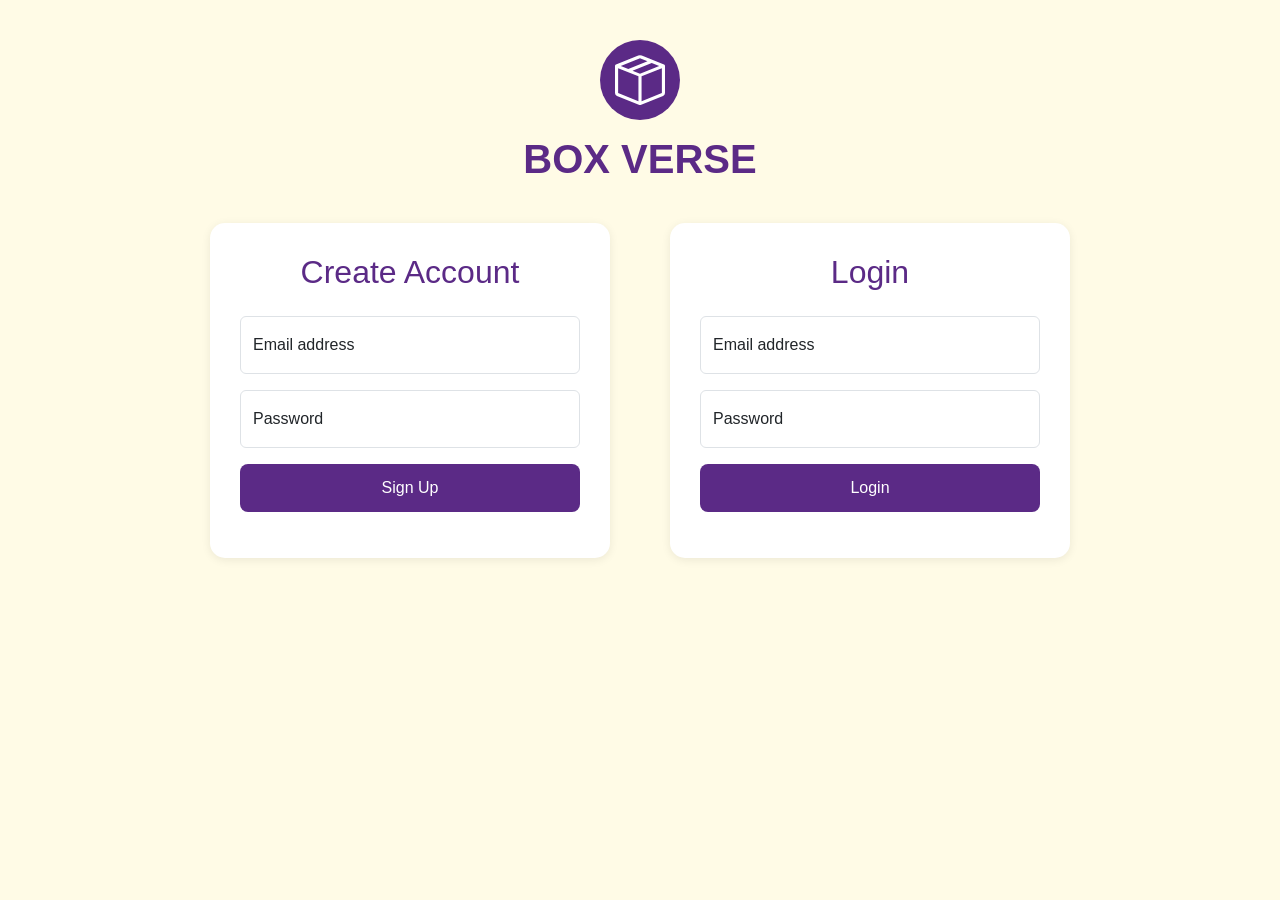
<file: index.html>
<!doctype html>
<html lang="en">
  <head>
    <meta charset="UTF-8" />
    <meta name="viewport" content="width=device-width, initial-scale=1.0" />

    <title>BoxVerse Login</title>

    <link
      href="https://cdn.jsdelivr.net/npm/bootstrap@5.3.8/dist/css/bootstrap.min.css"
      rel="stylesheet"
    />

    <link rel="stylesheet" href="./css/global.css" />
    <link rel="stylesheet" href="./css/login.css" />
  </head>

  <body class="login-page">
    <!--  LOGO  -->

    <div class="top-logo">
      <div class="logo-circle">
        <svg
          xmlns="http://www.w3.org/2000/svg"
          width="50"
          height="50"
          fill="currentColor"
          class="bi bi-box-seam d-inline-block align-text-top"
          viewBox="0 0 16 16"
        >
          <path
            d="M8.186 1.113a.5.5 0 0 0-.372 0L1.846 3.5l2.404.961L10.404 2zm3.564 1.426L5.596 5 8 5.961 14.154 3.5zm3.25 1.7-6.5 2.6v7.922l6.5-2.6V4.24zM7.5 14.762V6.838L1 4.239v7.923zM7.443.184a1.5 1.5 0 0 1 1.114 0l7.129 2.852A.5.5 0 0 1 16 3.5v8.662a1 1 0 0 1-.629.928l-7.185 2.874a.5.5 0 0 1-.372 0L.63 13.09a1 1 0 0 1-.63-.928V3.5a.5.5 0 0 1 .314-.464z"
          />
        </svg>
      </div>

      <h1>BOX VERSE</h1>
    </div>

    <!--  MAIN  -->

    <div class="main-container">
      <!-- SIGNUP -->

      <form id="signupForm" class="auth-box">
        <h2>Create Account</h2>

        <div class="form-floating mb-3">
          <input
            type="email"
            class="form-control"
            id="signupEmail"
            placeholder="name@example.com"
          />

          <label>Email address</label>
        </div>

        <div class="form-floating mb-3">
          <input
            type="password"
            class="form-control"
            id="signupPassword"
            placeholder="Password"
          />

          <label>Password</label>
        </div>

        <button class="simple-btn-primary auth-btn" type="submit">
          Sign Up
        </button>

        <p id="signupMessage" class="message-text"></p>
      </form>

      <hr />

      <!-- LOGIN -->

      <form id="loginForm" class="auth-box">
        <h2>Login</h2>

        <div class="form-floating mb-3">
          <input
            type="email"
            class="form-control"
            id="loginEmail"
            placeholder="name@example.com"
          />

          <label>Email address</label>
        </div>

        <div class="form-floating mb-3">
          <input
            type="password"
            class="form-control"
            id="loginPassword"
            placeholder="Password"
          />

          <label>Password</label>
        </div>

        <button class="simple-btn-primary auth-btn" type="submit">Login</button>

        <p id="loginMessage" class="message-text"></p>
      </form>
    </div>

    <script src="./js/config.js"></script>
    <script src="./js/login.js"></script>
  </body>
</html>
</file>
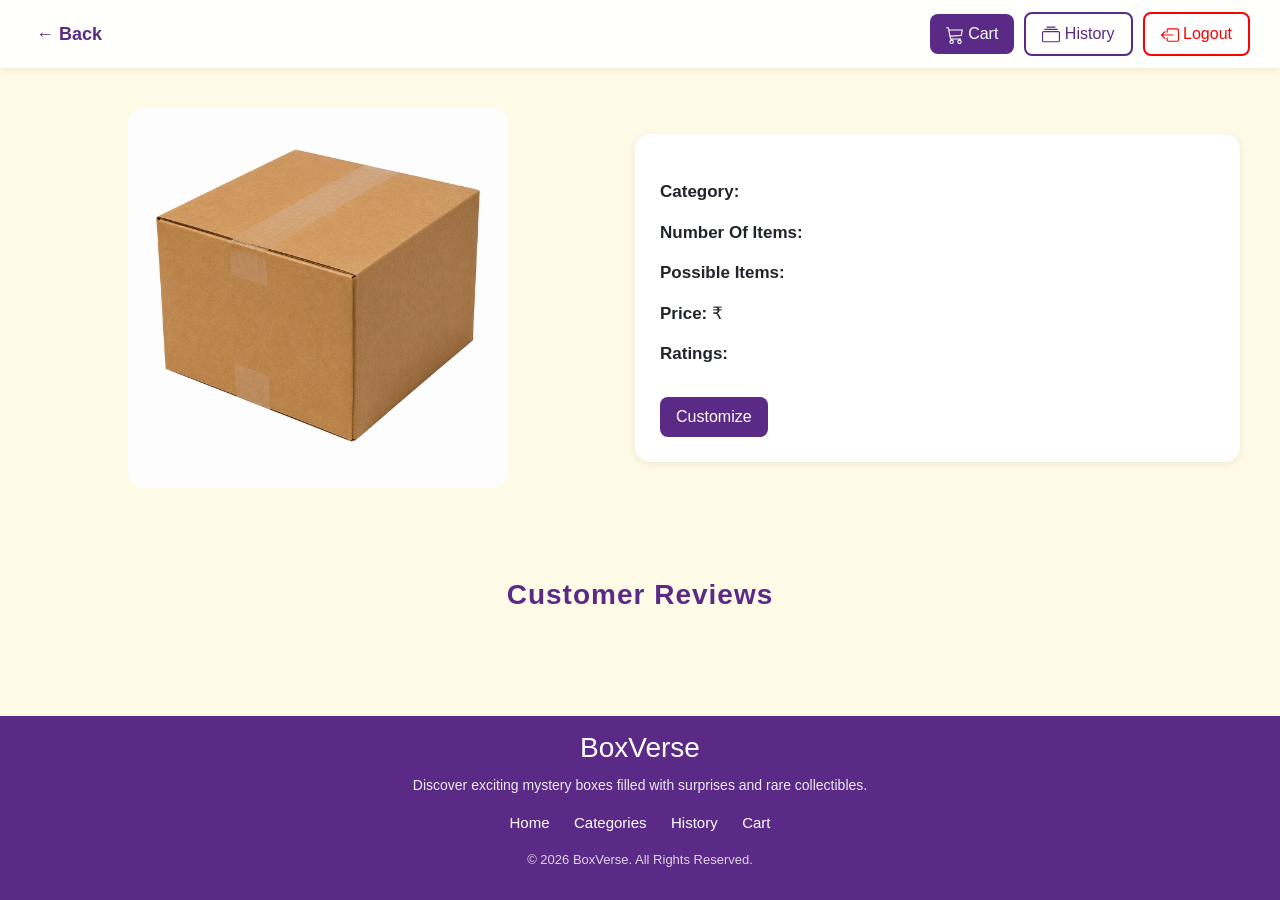
<file: box.html>
<!doctype html>
<html lang="en">
  <head>
    <meta charset="UTF-8" />
    <meta name="viewport" content="width=device-width, initial-scale=1.0" />

    <title>Box Details</title>

    <link
      href="https://cdn.jsdelivr.net/npm/bootstrap@5.3.8/dist/css/bootstrap.min.css"
      rel="stylesheet"
    />
    <link rel="stylesheet" href="./css/global.css" />
    <link rel="stylesheet" href="./css/box.css" />
  </head>

  <body class="box-page">
    <!--  NAVBAR  -->
    <nav class="navbar navbar-expand-lg simple-navbar sticky-top">
      <div class="container-fluid">
        <!-- LEFT -->
        <button onclick="history.back()" class="back-btn">← Back</button>

        <!-- TOGGLER -->
        <button
          class="navbar-toggler"
          type="button"
          data-bs-toggle="collapse"
          data-bs-target="#navMenu"
        >
          <span class="navbar-toggler-icon"></span>
        </button>

        <!-- RIGHT -->
        <div class="collapse navbar-collapse justify-content-end" id="navMenu">
          <a href="./cart.html" class="simple-btn-primary">
            <svg
              xmlns="http://www.w3.org/2000/svg"
              width="18"
              height="18"
              fill="currentColor"
              class="bi bi-cart3"
              viewBox="0 0 16 16"
            >
              <path
                d="M0 1.5A.5.5 0 0 1 .5 1H2a.5.5 0 0 1 .485.379L2.89 3H14.5a.5.5 0 0 1 .49.598l-1 5a.5.5 0 0 1-.465.401l-9.397.472L4.415 11H13a.5.5 0 0 1 0 1H4a.5.5 0 0 1-.491-.408L2.01 3.607 1.61 2H.5a.5.5 0 0 1-.5-.5M3.102 4l.84 4.479 9.144-.459L13.89 4zM5 12a2 2 0 1 0 0 4 2 2 0 0 0 0-4m7 0a2 2 0 1 0 0 4 2 2 0 0 0 0-4m-7 1a1 1 0 1 1 0 2 1 1 0 0 1 0-2m7 0a1 1 0 1 1 0 2 1 1 0 0 1 0-2"
              />
            </svg>
            Cart
          </a>

          <a href="./history.html" class="simple-btn-outline">
            <svg
              xmlns="http://www.w3.org/2000/svg"
              width="18"
              height="18"
              fill="currentColor"
              class="bi bi-collection"
              viewBox="0 0 16 16"
            >
              <path
                d="M2.5 3.5a.5.5 0 0 1 0-1h11a.5.5 0 0 1 0 1zm2-2a.5.5 0 0 1 0-1h7a.5.5 0 0 1 0 1zM0 13a1.5 1.5 0 0 0 1.5 1.5h13A1.5 1.5 0 0 0 16 13V6a1.5 1.5 0 0 0-1.5-1.5h-13A1.5 1.5 0 0 0 0 6zm1.5.5A.5.5 0 0 1 1 13V6a.5.5 0 0 1 .5-.5h13a.5.5 0 0 1 .5.5v7a.5.5 0 0 1-.5.5z"
              />
            </svg>
            History
          </a>

          <a href="./index.html" class="simple-btn-logout">
            <svg
              xmlns="http://www.w3.org/2000/svg"
              width="18"
              height="18"
              fill="currentColor"
              class="bi bi-box-arrow-left"
              viewBox="0 0 16 16"
            >
              <path
                fill-rule="evenodd"
                d="M6 12.5a.5.5 0 0 0 .5.5h8a.5.5 0 0 0 .5-.5v-9a.5.5 0 0 0-.5-.5h-8a.5.5 0 0 0-.5.5v2a.5.5 0 0 1-1 0v-2A1.5 1.5 0 0 1 6.5 2h8A1.5 1.5 0 0 1 16 3.5v9a1.5 1.5 0 0 1-1.5 1.5h-8A1.5 1.5 0 0 1 5 12.5v-2a.5.5 0 0 1 1 0z"
              />
              <path
                fill-rule="evenodd"
                d="M.146 8.354a.5.5 0 0 1 0-.708l3-3a.5.5 0 1 1 .708.708L1.707 7.5H10.5a.5.5 0 0 1 0 1H1.707l2.147 2.146a.5.5 0 0 1-.708.708z"
              />
            </svg>
            Logout
          </a>
        </div>
      </div>
    </nav>

    <!--  MAIN CONTENT  -->

    <div class="main-content">
      <!--  BOX SECTION  -->

      <div class="box-container">
        <!-- IMAGE -->
        <div class="box-image">
          <img src="./assets/box.png" alt="box img" />
        </div>

        <!-- INFO -->
        <div class="box-info">
          <h2 id="boxName"></h2>

          <p>
            <strong>Category:</strong>
            <span id="boxCategory"></span>
          </p>

          <p>
            <strong>Number Of Items:</strong>
            <span id="boxItems"></span>
          </p>

          <p>
            <strong>Possible Items:</strong>
            <span id="boxPossible"></span>
          </p>

          <p>
            <strong>Price:</strong>
            ₹<span id="boxPrice"></span>
          </p>

          <p>
            <strong>Ratings:</strong>
            <span id="boxRating"></span>
          </p>

          <a
            id="customizeBtn"
            href="./customize.html"
            class="simple-btn-primary customize-btn"
          >
            Customize
          </a>
        </div>
      </div>

      <!--  REVIEWS  -->

      <div class="review-section">
        <h3 class="section-title">Customer Reviews</h3>

        <div id="reviewContainer"></div>
      </div>
    </div>

    <!--  FOOTER  -->

    <footer class="simple-footer">
      <h3>BoxVerse</h3>

      <p class="footer-text">
        Discover exciting mystery boxes filled with surprises and rare
        collectibles.
      </p>

      <div class="footer-links">
        <a href="home.html">Home</a>
        <a href="home.html#categories">Categories</a>
        <a href="history.html">History</a>
        <a href="cart.html">Cart</a>
      </div>

      <p class="footer-copy">© 2026 BoxVerse. All Rights Reserved.</p>
    </footer>

    <script src="https://cdn.jsdelivr.net/npm/bootstrap@5.3.8/dist/js/bootstrap.bundle.min.js"></script>

    <script src="./js/config.js"></script>
    <script src="./js/box.js"></script>
  </body>
</html>
</file>
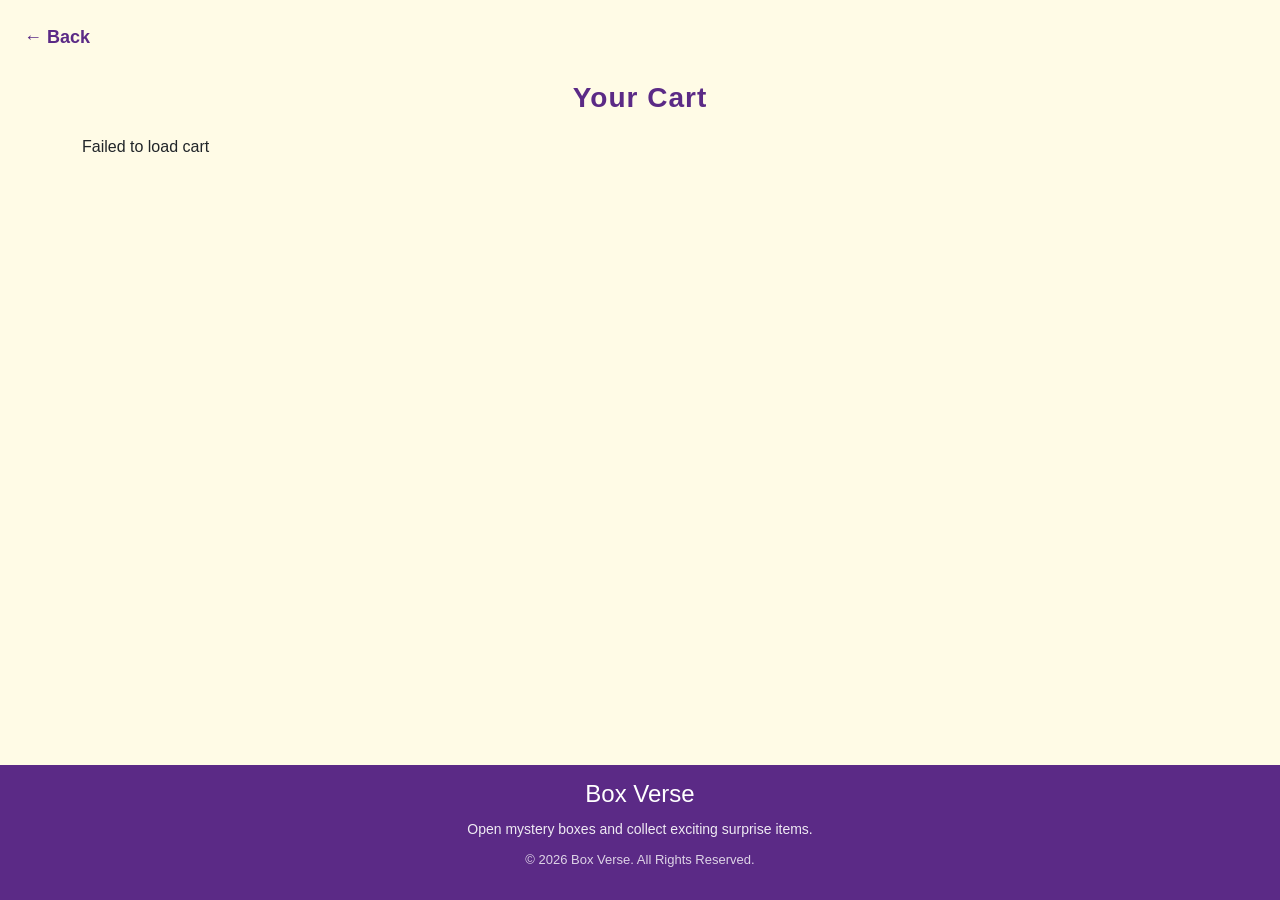
<file: cart.html>
<!doctype html>
<html lang="en">
  <head>
    <meta charset="UTF-8" />
    <meta name="viewport" content="width=device-width, initial-scale=1.0" />

    <title>Cart - Box Verse</title>

    <!-- Bootstrap -->
    <link
      href="https://cdn.jsdelivr.net/npm/bootstrap@5.3.3/dist/css/bootstrap.min.css"
      rel="stylesheet"
    />

    <!-- Global CSS -->
    <link rel="stylesheet" href="css/global.css" />

    <!-- Private CSS -->
    <link rel="stylesheet" href="css/cart.css" />
  </head>

  <body class="page-layout">
    <!-- BACK BUTTON -->
    <div class="mt-4 ms-4">
      <a href="home.html" class="back-btn"> ← Back </a>
    </div>

    <!-- TITLE -->
    <h2 class="section-title">Your Cart</h2>

    <!-- CART ITEMS -->
    <div class="container content-area">
      <div id="cartContainer">
        <!-- Data will come from backend -->
      </div>
    </div>

    <!-- FOOTER -->
    <footer class="simple-footer footer-stick">
      <h4>Box Verse</h4>

      <p class="footer-text">
        Open mystery boxes and collect exciting surprise items.
      </p>

      <p class="footer-copy">© 2026 Box Verse. All Rights Reserved.</p>
    </footer>

    <script src="./js/config.js"></script>
    <script src="js/cart.js"></script>
  </body>
</html>
</file>
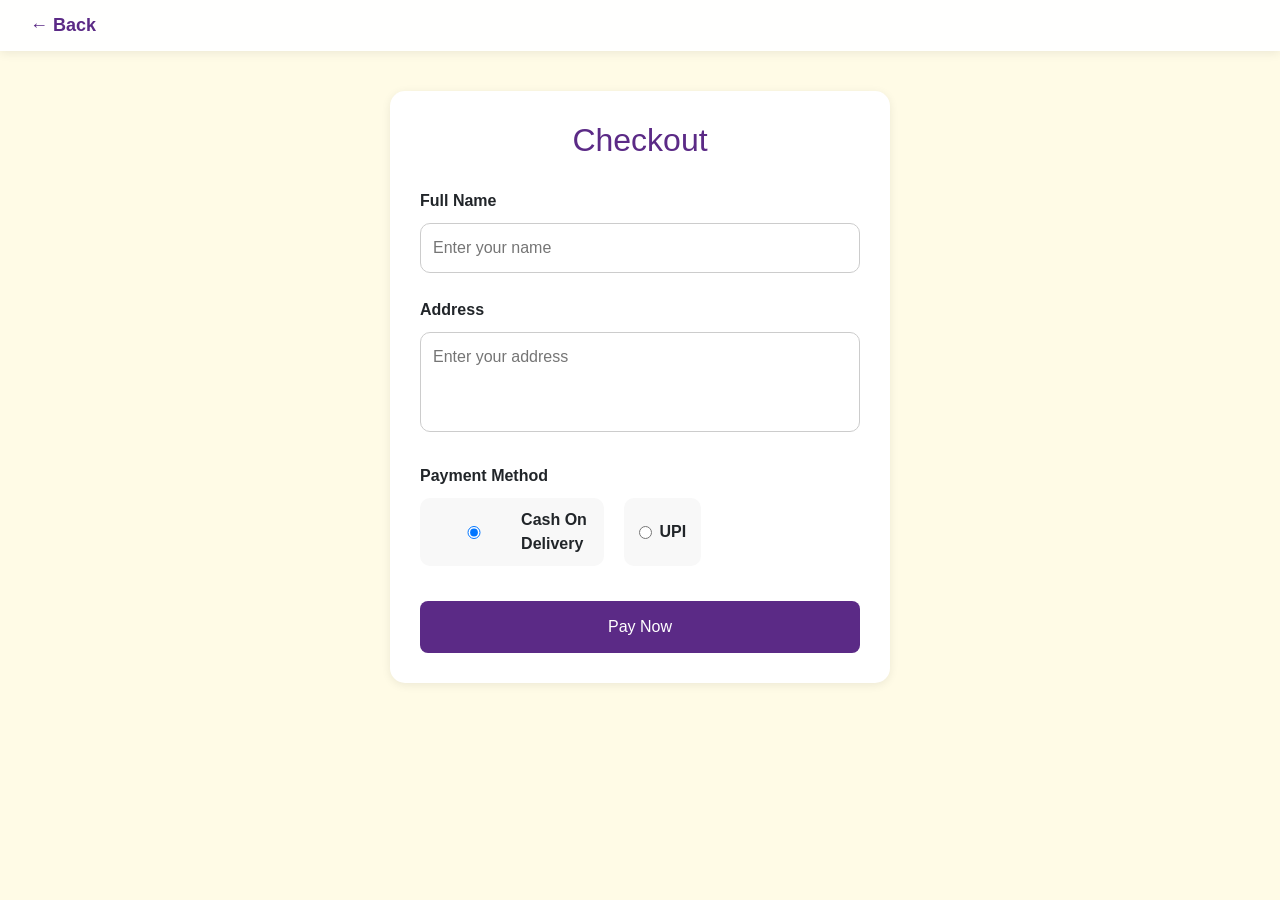
<file: checkout.html>
<!doctype html>
<html lang="en">
  <head>
    <meta charset="UTF-8" />
    <meta name="viewport" content="width=device-width, initial-scale=1.0" />

    <title>Checkout</title>

    <link
      href="https://cdn.jsdelivr.net/npm/bootstrap@5.3.8/dist/css/bootstrap.min.css"
      rel="stylesheet"
    />

    <link rel="stylesheet" href="./css/global.css" />
    <link rel="stylesheet" href="./css/checkout.css" />
  </head>

  <body class="checkout-page">
    <!--  NAVBAR  -->

    <nav class="navbar simple-navbar sticky-top">
      <div class="container-fluid">
        <a href="cart.html" class="back-btn"> ← Back </a>
      </div>
    </nav>

    <!--  CHECKOUT  -->

    <div class="checkout-container">
      <div class="checkout-box">
        <h2 class="checkout-title">Checkout</h2>

        <!-- NAME -->

        <div class="form-section">
          <label>Full Name</label>

          <input type="text" id="nameInput" placeholder="Enter your name" />
        </div>

        <!-- ADDRESS -->

        <div class="form-section">
          <label>Address</label>

          <textarea
            id="addressInput"
            placeholder="Enter your address"
          ></textarea>
        </div>

        <!-- PAYMENT METHOD -->

        <div class="form-section">
          <label>Payment Method</label>

          <div class="payment-options">
            <label>
              <input type="radio" name="payment" value="cod" checked />
              Cash On Delivery
            </label>

            <label>
              <input type="radio" name="payment" value="upi" />
              UPI
            </label>
          </div>
        </div>

        <!-- UPI -->

        <div id="upiBox" class="form-section upi-box">
          <label>UPI ID</label>

          <input type="text" placeholder="example@upi" />
        </div>

        <!-- BUTTON -->

        <button id="payBtn" class="simple-btn-primary pay-btn">Pay Now</button>

        <!-- POPUP -->
        <div id="popupBox" class="popup-box">
          <div class="popup-content">
            <div id="popupLoader" class="popup-loader"></div>

            <p id="popupText">Processing Payment...</p>
          </div>
        </div>
      </div>
    </div>

    <script src="./js/config.js"></script>
    <script src="./js/checkout.js"></script>
  </body>
</html>
</file>
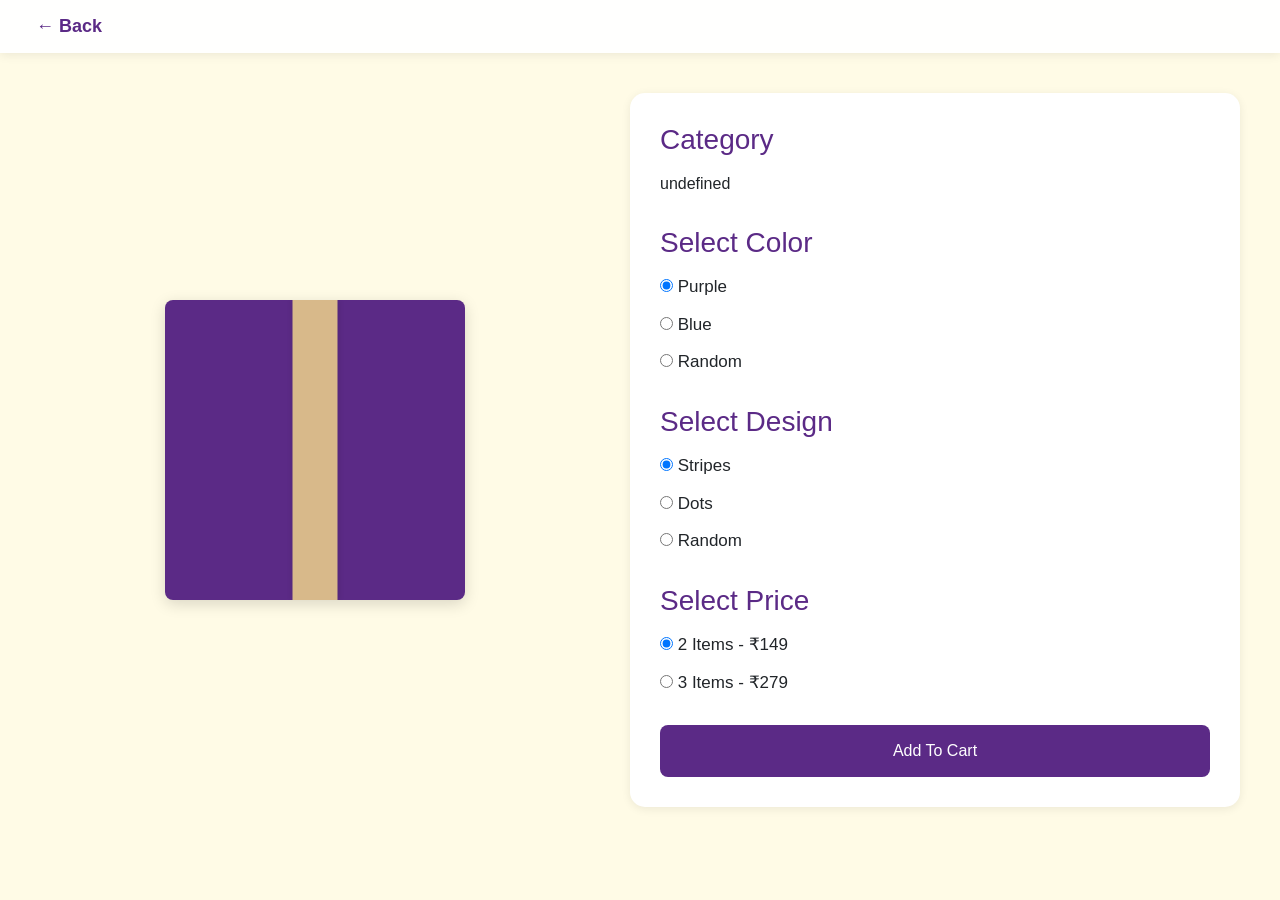
<file: customize.html>
<!doctype html>
<html lang="en">
  <head>
    <meta charset="UTF-8" />
    <meta name="viewport" content="width=device-width, initial-scale=1.0" />

    <title>Customize Box</title>

    <link
      href="https://cdn.jsdelivr.net/npm/bootstrap@5.3.8/dist/css/bootstrap.min.css"
      rel="stylesheet"
    />

    <link rel="stylesheet" href="./css/global.css" />
    <link rel="stylesheet" href="./css/customize.css" />
  </head>

  <body class="customize-page">
    <!--  NAVBAR  -->

    <nav class="navbar simple-navbar sticky-top">
      <div class="container-fluid">
        <button onclick="history.back()" class="back-btn">← Back</button>
      </div>
    </nav>

    <!--  MAIN  -->

    <div class="customize-container">
      <!--  LIVE BOX  -->

      <div class="preview-container">
        <div id="liveBox" class="live-box">
          <!-- TOP TAPE -->
          <div class="box-top"></div>

          <!-- DESIGN -->
          <div id="designLayer" class="design-layer"></div>

          <!-- CATEGORY -->
          <div id="boxTag" class="box-tag"></div>
        </div>
      </div>

      <!--  OPTIONS  -->

      <div class="options-container">
        <!-- CATEGORY -->

        <div class="custom-section">
          <h3>Category</h3>

          <p id="categoryText">Gaming Box</p>
        </div>

        <!-- COLOR -->

        <div class="custom-section">
          <h3>Select Color</h3>

          <label>
            <input type="radio" name="color" value="purple" checked />
            Purple
          </label>

          <label>
            <input type="radio" name="color" value="blue" />
            Blue
          </label>

          <label>
            <input type="radio" name="color" value="random" />
            Random
          </label>
        </div>

        <!-- DESIGN -->

        <div class="custom-section">
          <h3>Select Design</h3>

          <label>
            <input type="radio" name="design" value="stripes" checked />
            Stripes
          </label>

          <label>
            <input type="radio" name="design" value="dots" />
            Dots
          </label>

          <label>
            <input type="radio" name="design" value="random" />
            Random
          </label>
        </div>

        <!-- PRICE -->

        <div class="custom-section">
          <h3>Select Price</h3>

          <label>
            <input type="radio" name="price" value="149" checked />
            2 Items - ₹149
          </label>

          <label>
            <input type="radio" name="price" value="279" />
            3 Items - ₹279
          </label>
        </div>

        <!-- BUTTON -->

        <button id="cartBtn" class="simple-btn-primary add-cart-btn">
          Add To Cart
        </button>
      </div>
    </div>

    <!--  POPUP  -->

    <div id="popup" class="popup-box">
      <div class="popup-content">
        <h3>Added To Cart</h3>

        <p>Your customized mystery box was added successfully.</p>

        <a href="cart.html" class="simple-btn-primary"> Go To Cart </a>
      </div>
    </div>

    <script src="./js/config.js"></script>
    <script src="./js/customize.js"></script>
  </body>
</html>
</file>
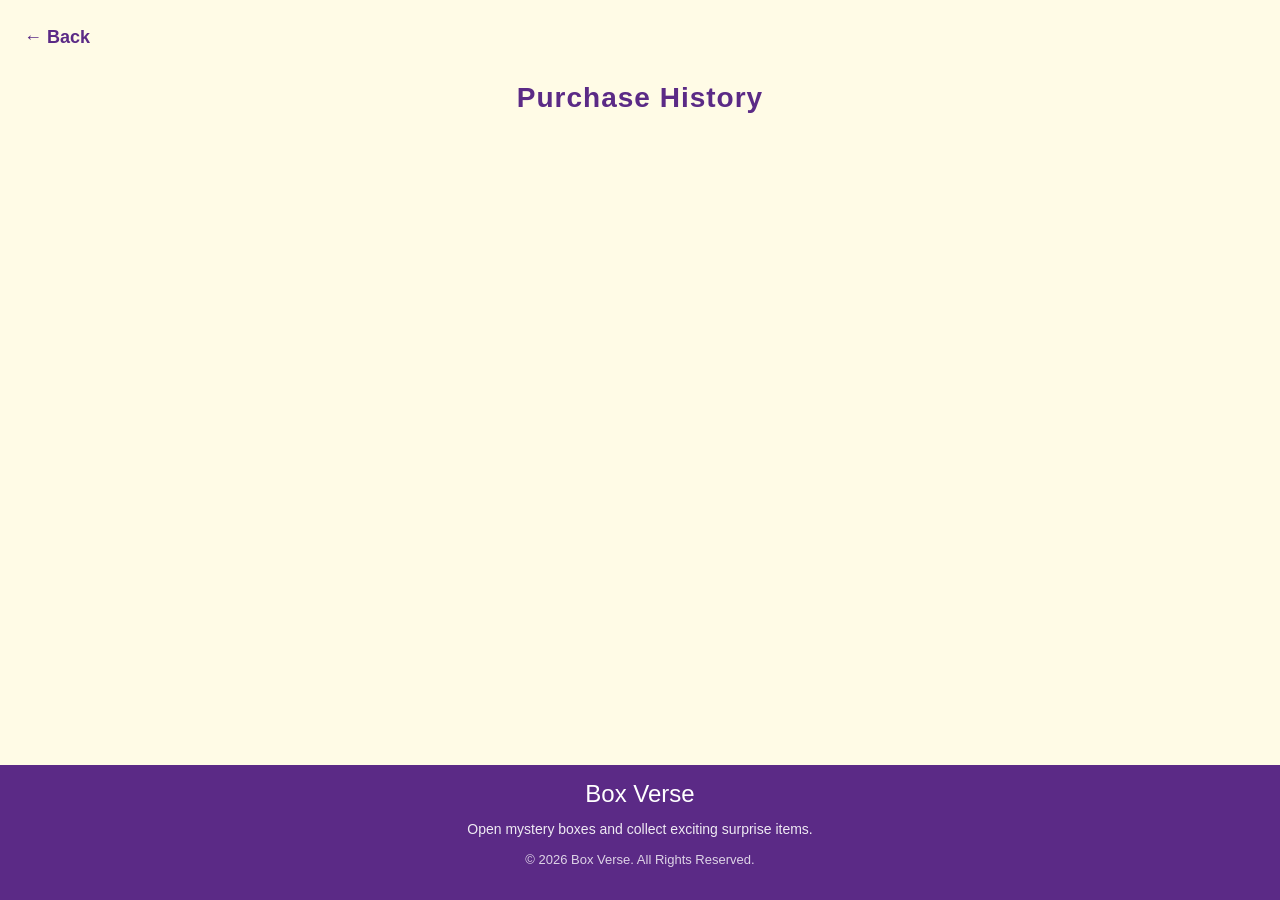
<file: history.html>
<!doctype html>
<html lang="en">
  <head>
    <meta charset="UTF-8" />

    <meta name="viewport" content="width=device-width, initial-scale=1.0" />

    <title>History - Box Verse</title>

    <!-- Bootstrap -->

    <link
      href="https://cdn.jsdelivr.net/npm/bootstrap@5.3.3/dist/css/bootstrap.min.css"
      rel="stylesheet"
    />

    <!-- Global CSS -->

    <link rel="stylesheet" href="css/global.css" />

    <!-- Private CSS -->

    <link rel="stylesheet" href="css/history.css" />
  </head>

  <body class="page-layout">
    <!-- BACK BUTTON -->

    <div class="mt-4 ms-4">
      <a href="home.html" class="back-btn"> ← Back </a>
    </div>

    <!-- TITLE -->

    <h2 class="section-title">Purchase History</h2>

    <!-- HISTORY ITEMS -->

    <div class="container content-area">
      <div id="historyContainer">
        <!-- Data from backend -->
      </div>
    </div>

    <!-- FOOTER -->

    <footer class="simple-footer footer-stick">
      <h4>Box Verse</h4>

      <p class="footer-text">
        Open mystery boxes and collect exciting surprise items.
      </p>

      <p class="footer-copy">© 2026 Box Verse. All Rights Reserved.</p>
    </footer>

    <script src="./js/config.js"></script>
    <script src="js/history.js"></script>
  </body>
</html>
</file>
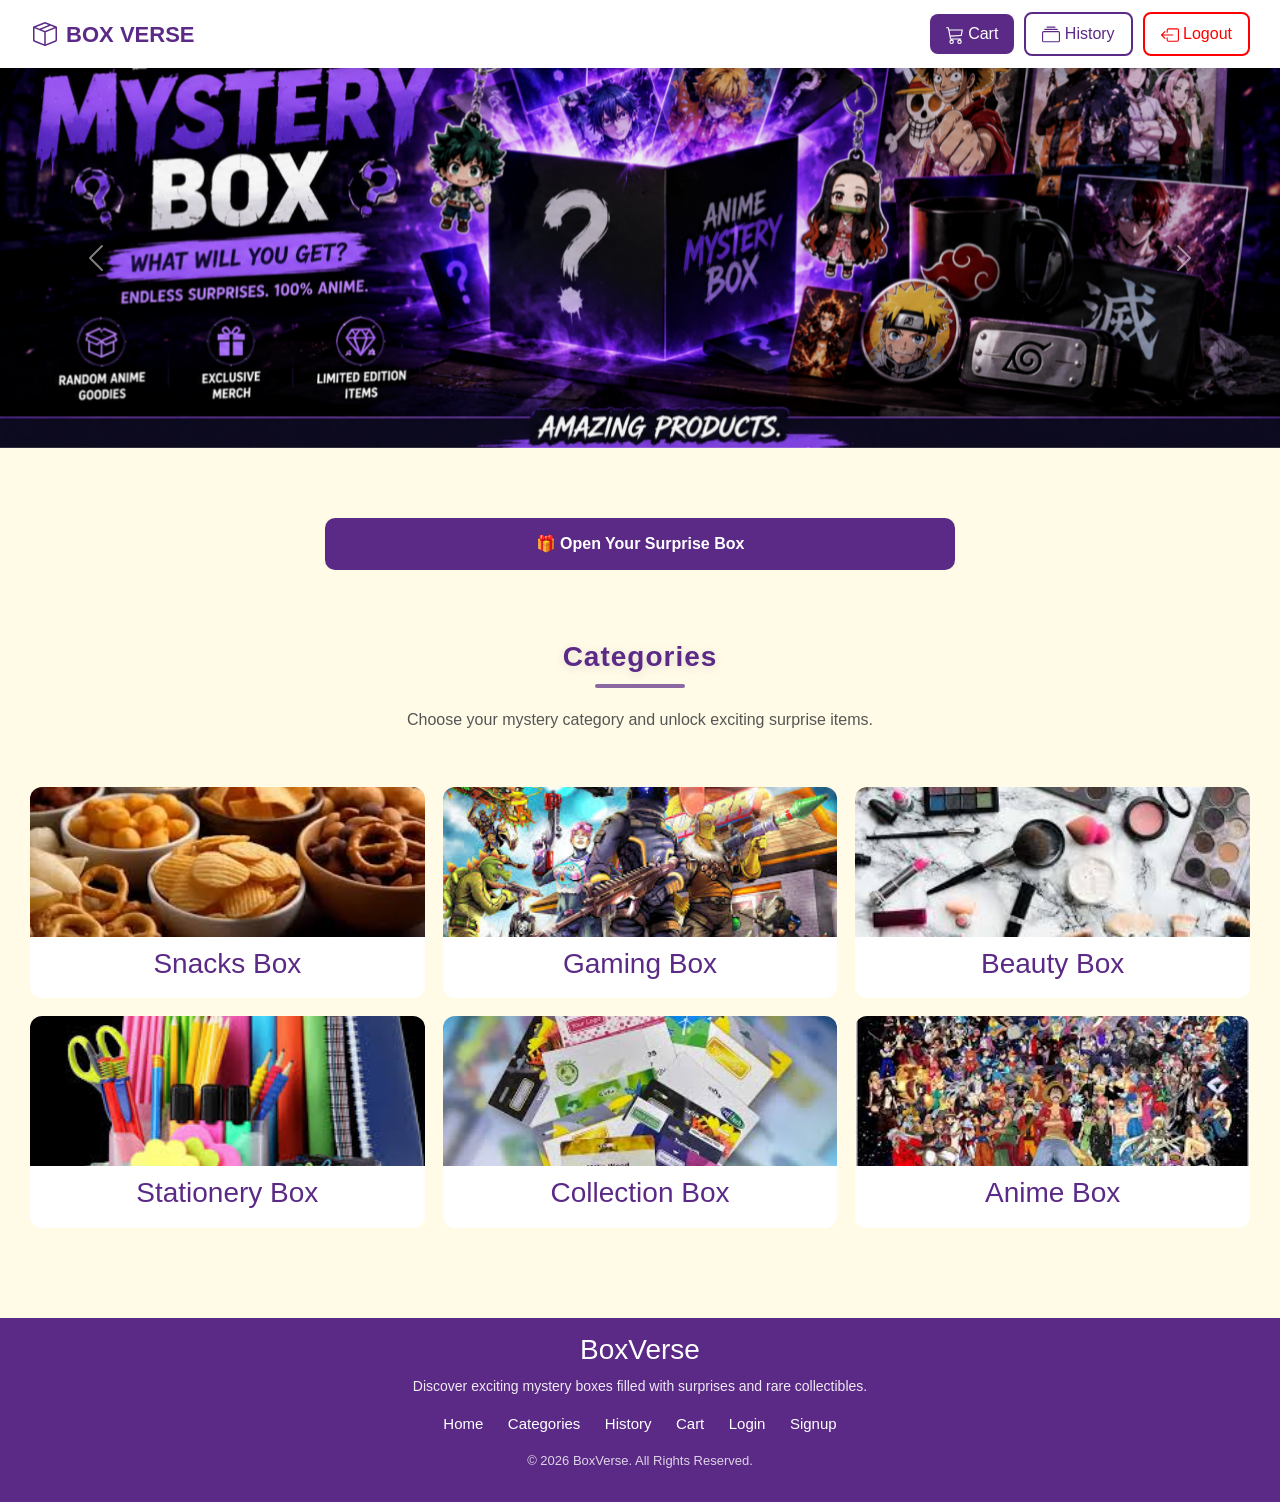
<file: home.html>
<!doctype html>
<html lang="en">
  <head>
    <link
      href="https://cdn.jsdelivr.net/npm/bootstrap@5.3.8/dist/css/bootstrap.min.css"
      rel="stylesheet"
    />
    <meta charset="UTF-8" />
    <meta name="viewport" content="width=device-width, initial-scale=1.0" />
    <title>BOX VERSE</title>
    <link rel="stylesheet" href="./css/global.css" />
    <link rel="stylesheet" href="./css/home.css" />
  </head>
  <body>
    <!--  NAVBAR  -->
    <nav
      id="mainNavbar"
      class="navbar navbar-expand-lg simple-navbar sticky-top"
    >
      <div class="container-fluid">
        <a class="navbar-brand simple-brand" href="#">
          <svg
            xmlns="http://www.w3.org/2000/svg"
            width="30"
            height="24"
            fill="currentColor"
            class="bi bi-box-seam d-inline-block align-text-top"
            viewBox="0 0 16 16"
          >
            <path
              d="M8.186 1.113a.5.5 0 0 0-.372 0L1.846 3.5l2.404.961L10.404 2zm3.564 1.426L5.596 5 8 5.961 14.154 3.5zm3.25 1.7-6.5 2.6v7.922l6.5-2.6V4.24zM7.5 14.762V6.838L1 4.239v7.923zM7.443.184a1.5 1.5 0 0 1 1.114 0l7.129 2.852A.5.5 0 0 1 16 3.5v8.662a1 1 0 0 1-.629.928l-7.185 2.874a.5.5 0 0 1-.372 0L.63 13.09a1 1 0 0 1-.63-.928V3.5a.5.5 0 0 1 .314-.464z"
            />
          </svg>
          BOX VERSE
        </a>

        <button
          class="navbar-toggler"
          type="button"
          data-bs-toggle="collapse"
          data-bs-target="#navMenu"
        >
          <span class="navbar-toggler-icon"></span>
        </button>

        <div class="collapse navbar-collapse justify-content-end" id="navMenu">
          <a href="./cart.html" class="simple-btn-primary">
            <svg
              xmlns="http://www.w3.org/2000/svg"
              width="18"
              height="18"
              fill="currentColor"
              class="bi bi-cart3"
              viewBox="0 0 16 16"
            >
              <path
                d="M0 1.5A.5.5 0 0 1 .5 1H2a.5.5 0 0 1 .485.379L2.89 3H14.5a.5.5 0 0 1 .49.598l-1 5a.5.5 0 0 1-.465.401l-9.397.472L4.415 11H13a.5.5 0 0 1 0 1H4a.5.5 0 0 1-.491-.408L2.01 3.607 1.61 2H.5a.5.5 0 0 1-.5-.5M3.102 4l.84 4.479 9.144-.459L13.89 4zM5 12a2 2 0 1 0 0 4 2 2 0 0 0 0-4m7 0a2 2 0 1 0 0 4 2 2 0 0 0 0-4m-7 1a1 1 0 1 1 0 2 1 1 0 0 1 0-2m7 0a1 1 0 1 1 0 2 1 1 0 0 1 0-2"
              />
            </svg>
            Cart
          </a>
          <a href="./history.html" class="simple-btn-outline">
            <svg
              xmlns="http://www.w3.org/2000/svg"
              width="18"
              height="18"
              fill="currentColor"
              class="bi bi-collection"
              viewBox="0 0 16 16"
            >
              <path
                d="M2.5 3.5a.5.5 0 0 1 0-1h11a.5.5 0 0 1 0 1zm2-2a.5.5 0 0 1 0-1h7a.5.5 0 0 1 0 1zM0 13a1.5 1.5 0 0 0 1.5 1.5h13A1.5 1.5 0 0 0 16 13V6a1.5 1.5 0 0 0-1.5-1.5h-13A1.5 1.5 0 0 0 0 6zm1.5.5A.5.5 0 0 1 1 13V6a.5.5 0 0 1 .5-.5h13a.5.5 0 0 1 .5.5v7a.5.5 0 0 1-.5.5z"
              />
            </svg>
            History
          </a>
          <a href="./index.html" class="simple-btn-logout">
            <svg
              xmlns="http://www.w3.org/2000/svg"
              width="18"
              height="18"
              fill="currentColor"
              class="bi bi-box-arrow-left"
              viewBox="0 0 16 16"
            >
              <path
                fill-rule="evenodd"
                d="M6 12.5a.5.5 0 0 0 .5.5h8a.5.5 0 0 0 .5-.5v-9a.5.5 0 0 0-.5-.5h-8a.5.5 0 0 0-.5.5v2a.5.5 0 0 1-1 0v-2A1.5 1.5 0 0 1 6.5 2h8A1.5 1.5 0 0 1 16 3.5v9a1.5 1.5 0 0 1-1.5 1.5h-8A1.5 1.5 0 0 1 5 12.5v-2a.5.5 0 0 1 1 0z"
              />
              <path
                fill-rule="evenodd"
                d="M.146 8.354a.5.5 0 0 1 0-.708l3-3a.5.5 0 1 1 .708.708L1.707 7.5H10.5a.5.5 0 0 1 0 1H1.707l2.147 2.146a.5.5 0 0 1-.708.708z"
              />
            </svg>
            Logout
          </a>
        </div>
      </div>
    </nav>

    <!--  CAROUSEL  -->
    <div
      id="myCarousel"
      class="carousel slide section-space"
      data-bs-ride="carousel"
    >
      <button
        class="carousel-control-prev"
        type="button"
        data-bs-target="#myCarousel"
        data-bs-slide="prev"
      >
        <span class="carousel-control-prev-icon"></span>
      </button>

      <button
        class="carousel-control-next"
        type="button"
        data-bs-target="#myCarousel"
        data-bs-slide="next"
      >
        <span class="carousel-control-next-icon"></span>
      </button>

      <div class="carousel-inner">
        <div class="carousel-item active">
          <img src="./assets/1carousel.png" class="d-block w-100" />
        </div>

        <div class="carousel-item">
          <img src="./assets/2carousel.png" class="d-block w-100" />
        </div>

        <div class="carousel-item">
          <img src="./assets/3carousel.png" class="d-block w-100" />
        </div>
      </div>
    </div>

    <!--  BUTTON  -->
    <div class="button-area section-space">
      <button class="surprise-btn" onclick="scrollToCategories()">
        🎁 Open Your Surprise Box
      </button>
    </div>

    <!--  TITLE  -->
    <h2 id="categories" class="section-title">Categories</h2>
    <p class="section-subtitle">
      Choose your mystery category and unlock exciting surprise items.
    </p>

    <!--  CATEGORIES  -->
    <div class="simple-grid section-space">
      <a href="box.html?id=1" class="simple-card">
        <img src="./assets/Snacks.png" />
        <h3>Snacks Box</h3>
      </a>

      <a href="box.html?id=2" class="simple-card">
        <img src="./assets/Gaming.png" />
        <h3>Gaming Box</h3>
      </a>

      <a href="box.html?id=3" class="simple-card">
        <img src="./assets/Beauty.png" />
        <h3>Beauty Box</h3>
      </a>

      <a href="box.html?id=4" class="simple-card">
        <img src="./assets/Stationery.png" />
        <h3>Stationery Box</h3>
      </a>

      <a href="box.html?id=5" class="simple-card">
        <img src="./assets/Collection.png" />
        <h3>Collection Box</h3>
      </a>

      <a href="box.html?id=6" class="simple-card">
        <img src="./assets/AnimeBox.png" />
        <h3>Anime Box</h3>
      </a>
    </div>

    <!--  FOOTER  -->
    <footer class="simple-footer">
      <h3>BoxVerse</h3>

      <p class="footer-text">
        Discover exciting mystery boxes filled with surprises and rare
        collectibles.
      </p>

      <div class="footer-links">
        <a href="home.html">Home</a>
        <a href="#categories">Categories</a>
        <a href="history.html">History</a>
        <a href="cart.html">Cart</a>
        <a href="index.html">Login</a>
        <a href="index.html">Signup</a>
      </div>

      <p class="footer-copy">© 2026 BoxVerse. All Rights Reserved.</p>
    </footer>

    <script src="https://cdn.jsdelivr.net/npm/bootstrap@5.3.8/dist/js/bootstrap.bundle.min.js"></script>
    <script type="text/javascript">
      function scrollToCategories() {
        document.getElementById("categories").scrollIntoView({
          behavior: "smooth",
        });
      }
    </script>
  </body>
</html>
</file>
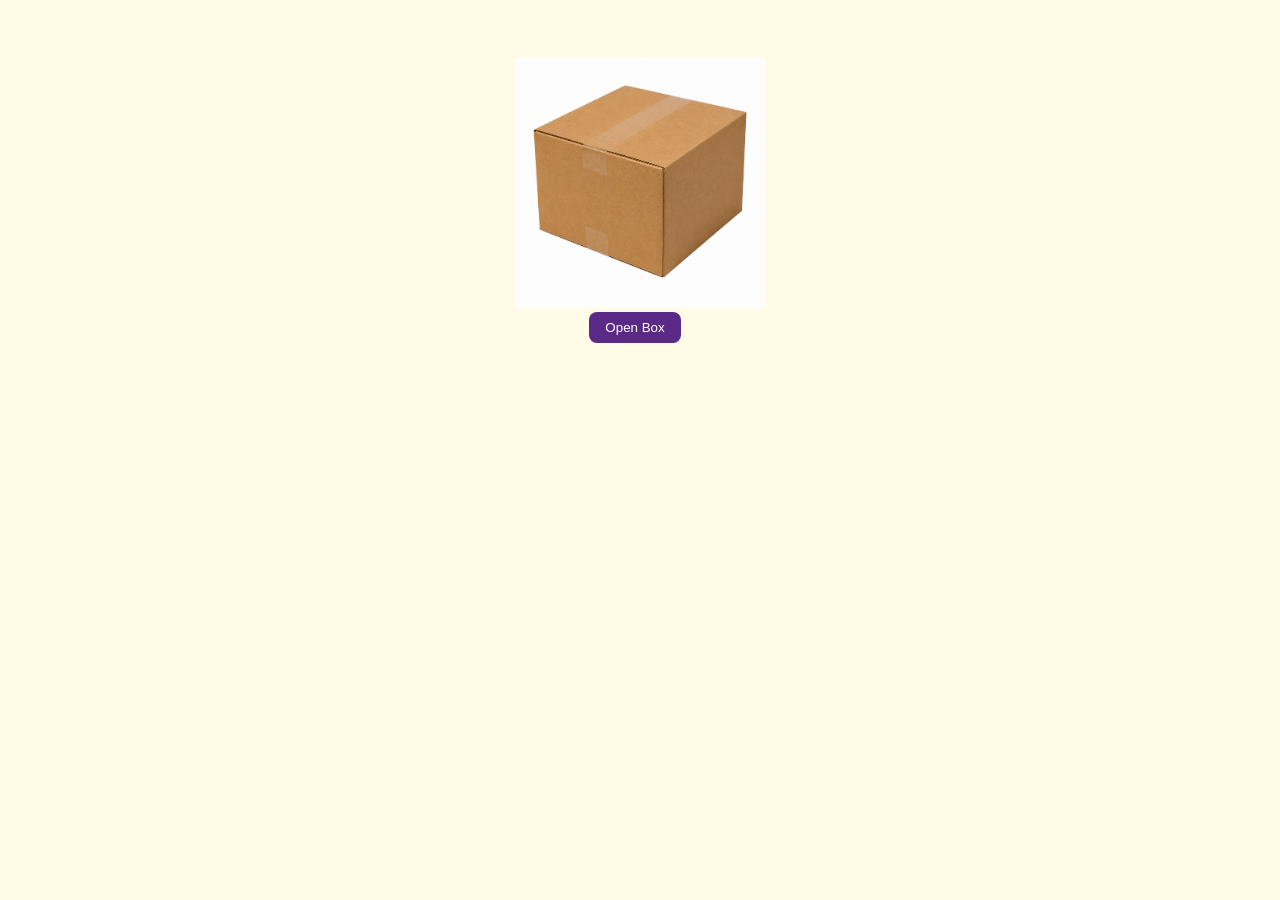
<file: reveal.html>
<!doctype html>
<html lang="en">
  <head>
    <meta charset="UTF-8" />

    <meta name="viewport" content="width=device-width,initial-scale=1.0" />

    <title>Reveal</title>

    <link rel="stylesheet" href="css/global.css" />

    <link rel="stylesheet" href="css/reveal.css" />
  </head>

  <body>
    <div class="reveal-container">
      <div id="boxArea">
        <img src="assets/box.png" class="box-image" />
      </div>

      <button id="revealBtn" class="simple-btn-primary">Open Box</button>
    </div>

    <script src="./js/config.js"></script>
    <script src="js/reveal.js"></script>
  </body>
</html>
</file>
<file: css/global.css>
body {
  background: #fffbe6;
  font-family: Arial, sans-serif;
}

/* NAVBAR */
.simple-navbar {
  background: rgba(255, 255, 255, 0.98);
  padding: 12px 18px;
  box-shadow: 0 2px 10px rgba(0, 0, 0, 0.08);
  transition: 0.3s;
}

.simple-brand {
  font-size: 22px;
  font-weight: bold;
  color: #5b2a86;
}

/* BUTTONS */
.simple-btn-primary {
  background: #5b2a86;
  color: white;
  border: none;
  padding: 8px 16px;
  border-radius: 8px;
  margin-right: 10px;
  text-decoration: none;
}

.simple-btn-outline {
  background: white;
  border: 2px solid #5b2a86;
  color: #5b2a86;
  padding: 8px 16px;
  border-radius: 8px;
  text-decoration: none;
}

/* LOGOUT (RED OUTLINE LIKE COLLECTION STYLE) */
.simple-btn-logout {
  background: white;
  border: 2px solid red;
  color: red;
  padding: 8px 16px;
  border-radius: 8px;
  text-decoration: none;
  margin-left: 10px;
  display: inline-block;
}

/* FOOTER */
.simple-footer {
  background: #5b2a86;
  color: white;
  text-align: center;
  padding: 15px;
  margin-top: 20px;
}

.section-title {
  text-align: center;
  margin: 30px 0 20px;
  font-size: 28px;
  font-weight: 700;
  color: #5b2a86;
  letter-spacing: 1px;
  position: relative;
}

/* Button Hover Effects */
/* Cart Button */
.simple-btn-primary:hover {
  box-shadow: 0px 0px 10px #5b2a86;
  transition: 0.3s;
}

/* Collection Button */
.simple-btn-outline:hover {
  box-shadow: 0px 0px 10px gray;
  transition: 0.3s;
}

/* Logout Button */
.simple-btn-logout:hover {
  box-shadow: 0px 0px 10px firebrick;
  transition: 0.3s;
}

/* Surprise Button */
.surprise-btn:hover {
  box-shadow: 0px 0px 15px #5b2a86;
  transition: 0.3s;
}

.section-subtitle {
  text-align: center;
  color: #555;
  margin-bottom: 25px;
  font-size: 16px;
}

.footer-text {
  margin: 10px auto;
  max-width: 500px;
  font-size: 14px;
  opacity: 0.9;
}

.footer-links {
  margin: 15px 0;
}

.footer-links a {
  color: white;
  text-decoration: none;
  margin: 0 10px;
  font-size: 15px;
  transition: 0.3s;
}

.footer-links a:hover {
  opacity: 0.7;
}

.footer-copy {
  margin-top: 10px;
  font-size: 13px;
  opacity: 0.8;
}
</file>
<file: css/login.css>
.login-page {
  min-height: 100vh;
  background: #fffbe6;
  padding: 40px 20px;
}

.top-logo {
  text-align: center;
  margin-bottom: 40px;
}

.logo-circle {
  width: 80px;
  height: 80px;
  background: #5b2a86;
  color: white;
  border-radius: 50%;
  display: flex;
  justify-content: center;
  align-items: center;
  margin: auto;
  font-size: 35px;
  margin-bottom: 15px;
}

.top-logo h1 {
  color: #5b2a86;
  font-weight: bold;
}

.main-container {
  display: flex;
  justify-content: center;
  gap: 30px;
  flex-wrap: wrap;
}

.auth-box {
  background: white;
  padding: 30px;
  border-radius: 15px;
  width: 100%;
  max-width: 400px;
  box-shadow: 0px 2px 10px rgba(0, 0, 0, 0.08);
}

.auth-box h2 {
  text-align: center;
  margin-bottom: 25px;
  color: #5b2a86;
}

.auth-btn {
  width: 100%;
  padding: 12px;
}

.message-text {
  margin-top: 15px;
  text-align: center;
  font-weight: bold;
}

@media (max-width: 768px) {
  .main-container {
    flex-direction: column;
    align-items: center;
  }
}
</file>
<file: css/box.css>
.box-page {
  min-height: 100vh;
  display: flex;
  flex-direction: column;
}

.main-content {
  flex: 1;
}

.box-container {
  display: flex;
  gap: 40px;
  padding: 40px;
  align-items: center;
  flex-wrap: wrap;
}

.box-image {
  flex: 1;
  text-align: center;
}

.box-image img {
  width: 100%;
  max-width: 380px;
  border-radius: 15px;
  transition: 0.3s;
}

.box-image img:hover {
  transform: scale(1.03);
  box-shadow: 0px 0px 20px rgba(91, 42, 134, 0.3);
}

.box-info {
  flex: 1;
  background: white;
  padding: 25px;
  border-radius: 15px;
  box-shadow: 0px 2px 10px rgba(0, 0, 0, 0.08);
}

.box-info h2 {
  color: #5b2a86;
  margin-bottom: 20px;
}

.box-info p {
  margin-bottom: 15px;
  font-size: 17px;
}

.customize-btn {
  display: inline-block;
  margin-top: 15px;
}

.review-section {
  padding: 20px 40px 50px;
}

.review-card {
  background: white;
  padding: 18px;
  border-radius: 12px;
  margin-bottom: 15px;
  box-shadow: 0px 2px 8px rgba(0, 0, 0, 0.08);
}

.review-stars {
  color: gold;
  margin-bottom: 8px;
}

.back-btn {
  background: none;
  border: none;
  color: #5b2a86;
  font-size: 18px;
  font-weight: bold;
}

.back-btn:hover {
  opacity: 0.7;
}

@media (max-width: 991px) {
  .navbar-collapse {
    background: white;
    padding: 15px;
    margin-top: 10px;
    border-radius: 10px;
    box-shadow: 0 4px 12px rgba(0, 0, 0, 0.1);
  }

  .simple-btn-primary,
  .simple-btn-outline,
  .simple-btn-logout {
    display: block;
    width: 100%;
    margin-bottom: 10px;
    margin-left: 0;
    text-align: center;
  }
}

@media (max-width: 768px) {
  .box-container {
    flex-direction: column;
    align-items: center;
  }

  .box-image {
    width: 100%;
  }

  .box-info {
    width: 100%;
  }

  .box-image img {
    max-width: 280px;
  }
}
</file>
<file: css/cart.css>
html,
body {
  height: 100%;
}

.page-layout {
  min-height: 100vh;
  display: flex;
  flex-direction: column;
}

.content-area {
  flex: 1;
}

/* BACK BUTTON */

.back-btn {
  text-decoration: none;
  color: #5b2a86;
  font-size: 18px;
  font-weight: bold;
}

/* CART BOX */

.cart-item {
  background: white;
  border-radius: 10px;
  padding: 18px;
  margin-bottom: 15px;

  display: flex;
  justify-content: space-between;
  align-items: center;

  box-shadow: 0px 2px 8px rgba(0, 0, 0, 0.1);
}

/* LEFT SIDE */

.cart-info h4 {
  font-size: 20px;
  color: #5b2a86;
  margin-bottom: 5px;
}

.cart-info p {
  margin: 0;
  color: #444;
}

/* CHECKOUT BUTTON */

.checkout-btn {
  background: #5b2a86;
  color: white;
  border: none;
  padding: 10px 18px;
  border-radius: 8px;
  text-decoration: none;
}

.checkout-btn:hover {
  box-shadow: 0px 0px 10px #5b2a86;
  transition: 0.3s;
}

/* EMPTY CART */

.empty-cart {
  text-align: center;
  margin-top: 50px;
  font-size: 22px;
  color: #777;
}

.footer-stick {
  margin-top: auto;
}
</file>
<file: css/checkout.css>
.checkout-page {
  min-height: 100vh;
  background: #fffbe6;
}

.checkout-container {
  display: flex;
  justify-content: center;
  align-items: center;
  padding: 40px 20px;
}

.checkout-box {
  width: 100%;
  max-width: 500px;
  background: white;
  padding: 30px;
  border-radius: 15px;
  box-shadow: 0px 2px 10px rgba(0, 0, 0, 0.08);
}

.checkout-title {
  text-align: center;
  color: #5b2a86;
  margin-bottom: 30px;
}

.form-section {
  margin-bottom: 25px;
}

.form-section label {
  display: block;
  margin-bottom: 10px;
  font-weight: bold;
}

.form-section input,
.form-section textarea {
  width: 100%;
  padding: 12px;
  border: 1px solid #ccc;
  border-radius: 10px;
  outline: none;
}

.form-section textarea {
  height: 100px;
  resize: none;
}

.payment-options {
  display: flex;
  gap: 20px;
  flex-wrap: wrap;
}

.payment-options label {
  display: flex;
  align-items: center;
  gap: 8px;
  background: #f8f8f8;
  padding: 10px 15px;
  border-radius: 10px;
  cursor: pointer;
}

.upi-box {
  display: none;
}

.pay-btn {
  width: 100%;
  padding: 14px;
}

.loading-box {
  display: none;
  text-align: center;
  margin-top: 25px;
}

.loader {
  width: 45px;
  height: 45px;
  border: 5px solid #ddd;
  border-top: 5px solid #5b2a86;
  border-radius: 50%;
  margin: auto;
  animation: spin 1s linear infinite;
}

@keyframes spin {
  100% {
    transform: rotate(360deg);
  }
}

.success-box {
  display: none;
  text-align: center;
  margin-top: 25px;
  color: green;
  font-weight: bold;
  font-size: 20px;
}

.back-btn {
  text-decoration: none;
  color: #5b2a86;
  font-size: 18px;
  font-weight: bold;
}

.back-btn:hover {
  opacity: 0.7;
}

/* ================= POPUP ================= */

.popup-box {
  position: fixed;
  top: 0;
  left: 0;
  width: 100%;
  height: 100%;
  background: rgba(0, 0, 0, 0.5);
  display: none;
  justify-content: center;
  align-items: center;
  z-index: 999;
}

.popup-content {
  background: white;
  padding: 30px;
  border-radius: 15px;
  text-align: center;
  width: 320px;
}

.popup-content p {
  margin-top: 15px;
  font-weight: bold;
}

.popup-loader {
  width: 50px;
  height: 50px;
  border: 5px solid #ddd;
  border-top: 5px solid #5b2a86;
  border-radius: 50%;
  margin: auto;
  animation: spin 1s linear infinite;
}
</file>
<file: css/customize.css>
.customize-page {
  min-height: 100vh;
  background: #fffbe6;
}

.customize-container {
  display: flex;
  gap: 40px;
  padding: 40px;
  flex-wrap: wrap;
}

.preview-container {
  flex: 1;
  display: flex;
  justify-content: center;
  align-items: center;
}

/* ================= BOX ================= */

.live-box {
  width: 300px;
  height: 300px;
  background: #5b2a86;
  border-radius: 8px;
  position: relative;
  overflow: hidden;
  transition: 0.3s;
  box-shadow: 0px 4px 15px rgba(0, 0, 0, 0.15);
  animation: floatBox 3s infinite ease-in-out;
}

/* TOP TAPE */

.box-top {
  width: 45px;
  height: 100%;
  background: #d8b98a;
  position: absolute;
  top: 0;
  left: 50%;
  transform: translateX(-50%);
  box-shadow: 0px 0px 6px rgba(0, 0, 0, 0.15);
}
/* DESIGN */

.design-layer {
  position: absolute;
  width: 100%;
  height: 100%;
  opacity: 0.2;
}

/* ================= OPTIONS ================= */

.options-container {
  flex: 1;
  background: white;
  padding: 30px;
  border-radius: 15px;
  box-shadow: 0px 2px 10px rgba(0, 0, 0, 0.08);
}

.custom-section {
  margin-bottom: 30px;
}

.custom-section h3 {
  color: #5b2a86;
  margin-bottom: 15px;
}

.custom-section label {
  display: block;
  margin-bottom: 12px;
  font-size: 17px;
}

.add-cart-btn {
  width: 100%;
  padding: 14px;
}

/* ================= POPUP ================= */

.popup-box {
  position: fixed;
  top: 0;
  left: 0;
  width: 100%;
  height: 100%;
  background: rgba(0, 0, 0, 0.5);
  display: none;
  justify-content: center;
  align-items: center;
}

.popup-content {
  background: white;
  padding: 30px;
  border-radius: 15px;
  text-align: center;
  width: 320px;
}

.popup-content h3 {
  color: #5b2a86;
}

/* BACK BUTTON */

.back-btn {
  background: none;
  border: none;
  color: #5b2a86;
  font-size: 18px;
  font-weight: bold;
}

.back-btn:hover {
  opacity: 0.7;
}

/* MOBILE */

@media (max-width: 768px) {
  .customize-container {
    padding: 20px;
  }

  .live-box {
    width: 250px;
    height: 250px;
  }
}

.box-tag {
  color: transparent;
}
</file>
<file: css/history.css>
html,
body {
  height: 100%;
}

.page-layout {
  min-height: 100vh;
  display: flex;
  flex-direction: column;
}

.content-area {
  flex: 1;
}

/* BACK BUTTON */

.back-btn {
  text-decoration: none;
  color: #5b2a86;
  font-size: 18px;
  font-weight: bold;
}

/* HISTORY ITEM */

.history-item {
  background: white;

  border-radius: 10px;

  padding: 18px;

  margin-bottom: 15px;

  display: flex;

  justify-content: space-between;

  align-items: center;

  box-shadow: 0px 2px 8px rgba(0, 0, 0, 0.1);
}

/* LEFT SIDE */

.history-info h4 {
  font-size: 20px;

  color: #5b2a86;

  margin-bottom: 5px;
}

.history-info p {
  margin: 0;

  color: #444;

  margin-bottom: 4px;
}

/* STATUS */

.order-status {
  font-weight: bold;

  color: green;
}

/* EMPTY */

.empty-history {
  text-align: center;

  margin-top: 50px;

  font-size: 22px;

  color: #777;
}

/* MOBILE */

@media (max-width: 768px) {
  .history-item {
    flex-direction: column;

    align-items: flex-start;

    gap: 10px;
  }
}

.footer-stick {
  margin-top: auto;
}
</file>
<file: css/home.css>
.carousel img {
  height: 380px;
  object-fit: cover;
}

.section-space {
  margin-bottom: 60px;
}

.button-area {
  display: grid;
  grid-template-columns: repeat(8, 1fr);
  padding: 10px;
}

.surprise-btn {
  grid-column: 3 / span 4;
  background: #5b2a86;
  color: white;
  border: none;
  padding: 14px;
  border-radius: 10px;
  font-weight: bold;
}

/* decorative line under title */
.section-title::after {
  content: "";
  display: block;
  width: 90px;
  height: 4px;
  background: #5b2a86;
  margin: 10px auto 0;
  border-radius: 10px;
  opacity: 0.7;
}

/* subtle glow effect */
.section-title {
  text-shadow: 0 2px 10px rgba(91, 42, 134, 0.15);
}

.simple-grid {
  display: grid;
  grid-template-columns: repeat(3, 1fr);
  gap: 18px;
  padding: 30px;
}

.simple-card {
  background: white;
  border-radius: 12px;
  overflow: hidden;
  text-decoration: none;
  color: black;
  transition: 0.3s;
}

.simple-card:hover {
  box-shadow: 0px 0px 15px gray;
  transition: 0.3s;
}

.simple-card img {
  width: 100%;
  height: 150px;
  object-fit: cover;
}

.simple-card h3 {
  text-align: center;
  padding: 10px;
  color: #5b2a86;
}

@media (max-width: 768px) {
  .simple-grid {
    grid-template-columns: repeat(2, 1fr);
  }

  .carousel img {
    height: 250px;
  }
}

@media (max-width: 991px) {
  .navbar-collapse {
    background: white;
    padding: 15px;
    margin-top: 10px;
    border-radius: 10px;
    box-shadow: 0 4px 12px rgba(0, 0, 0, 0.1);
  }

  .simple-btn-primary,
  .simple-btn-outline,
  .simple-btn-logout {
    display: block;
    width: 100%;
    margin-bottom: 10px;
    margin-left: 0;
    text-align: center;
  }
}

.simple-card p {
  text-align: center;
  padding: 0 12px 15px;
  color: #555;
  font-size: 14px;
}
</file>
<file: css/reveal.css>
.reveal-container {
  text-align: center;

  padding: 50px 20px;
}

.box-image {
  width: 250px;

  max-width: 100%;
}

/* REWARDS */

.reward-grid {
  display: flex;

  justify-content: center;

  align-items: flex-start;

  gap: 20px;

  margin-top: 30px;
}

.reward-card {
  width: 250px;

  background: white;

  padding: 15px;

  border-radius: 12px;

  box-shadow: 0px 2px 10px rgba(0, 0, 0, 0.1);
}

.reward-card img {
  width: 100%;

  height: 180px;

  object-fit: cover;

  border-radius: 10px;
}

.reward-card h4 {
  margin-top: 10px;

  color: #5b2a86;
}
</file>
